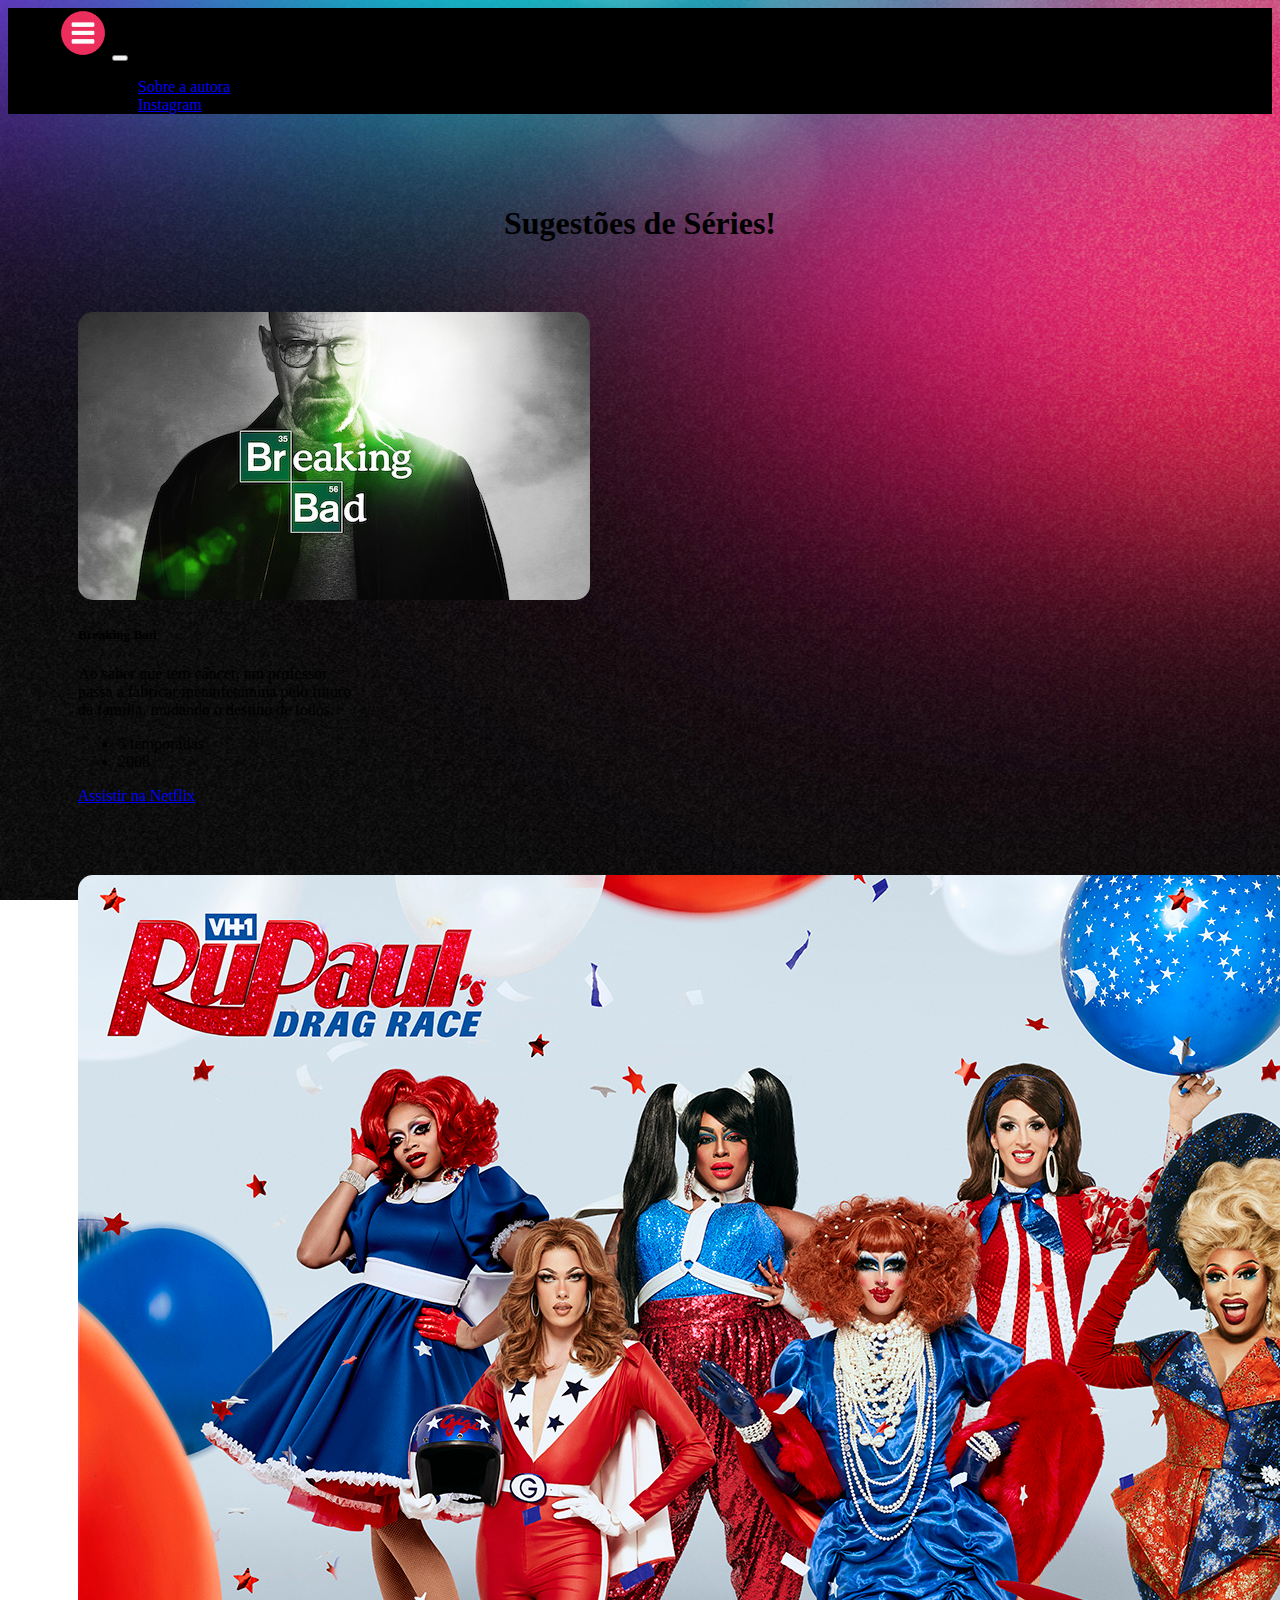
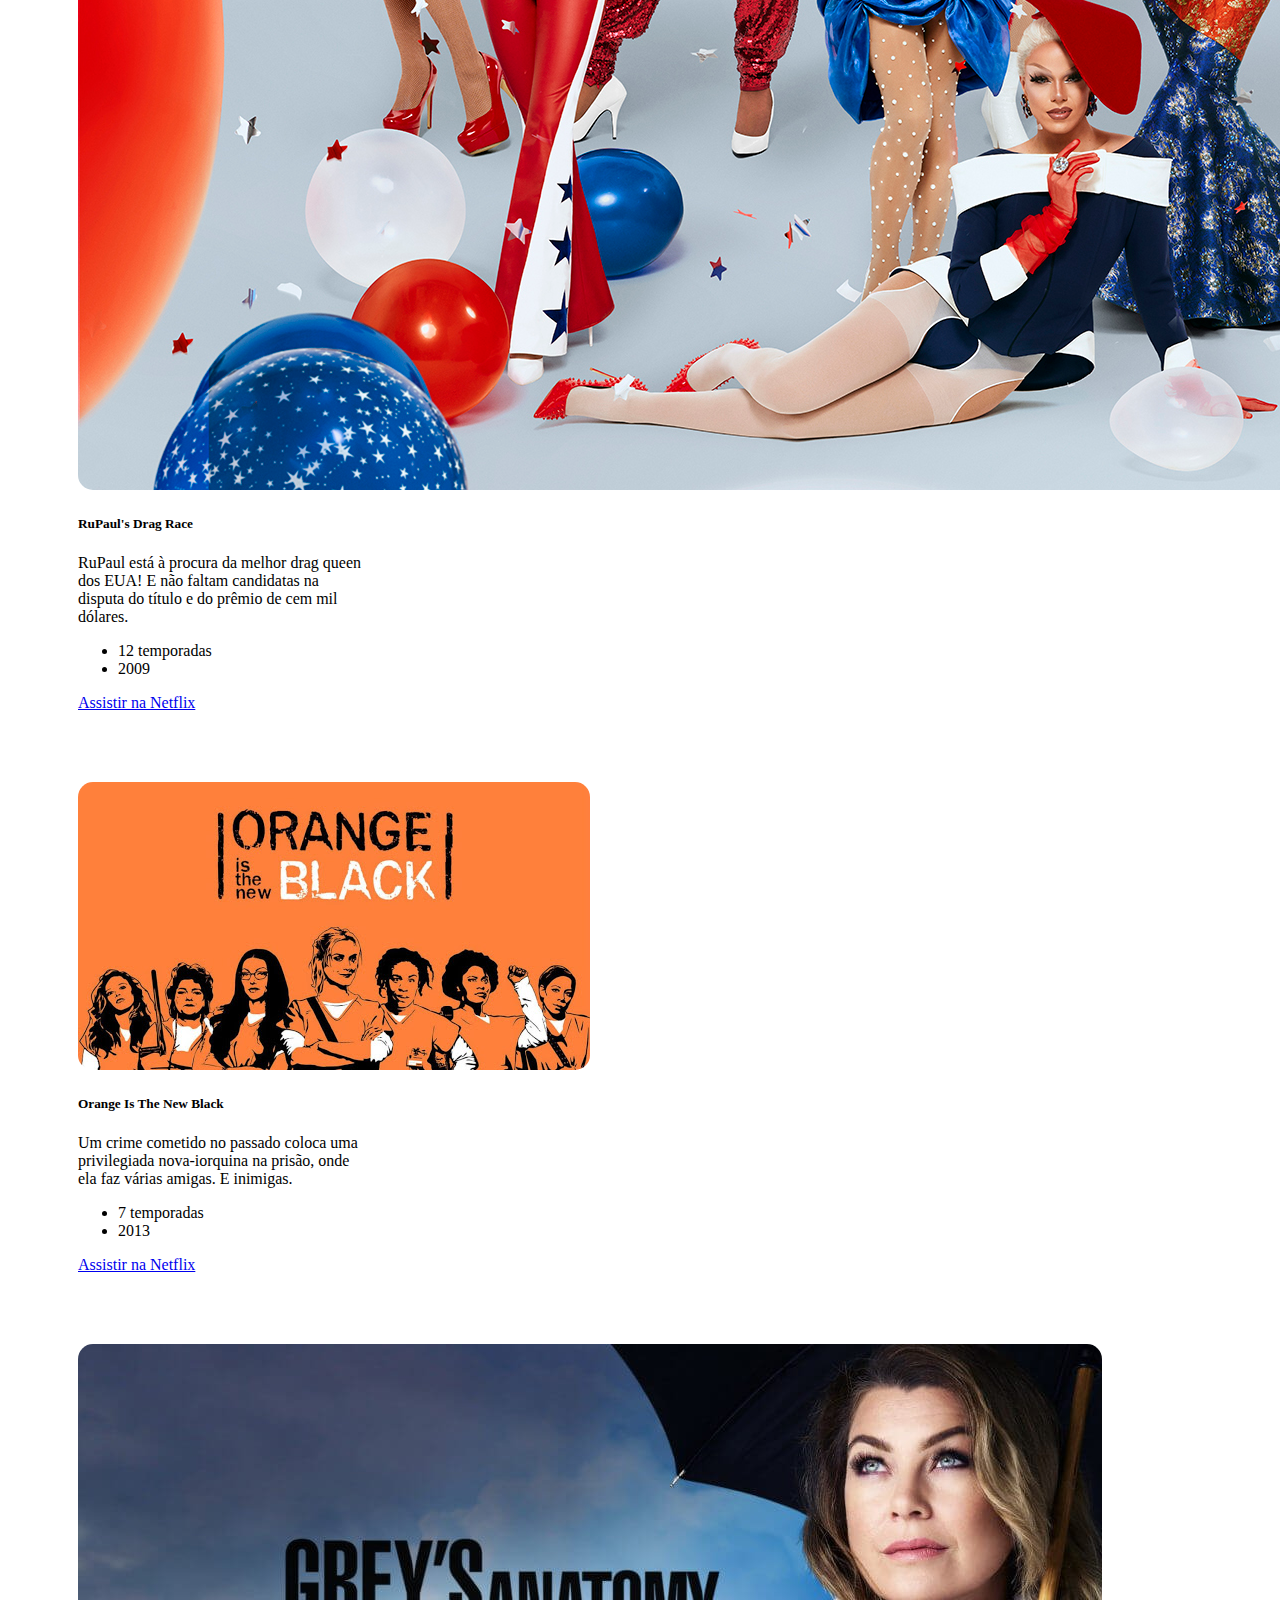
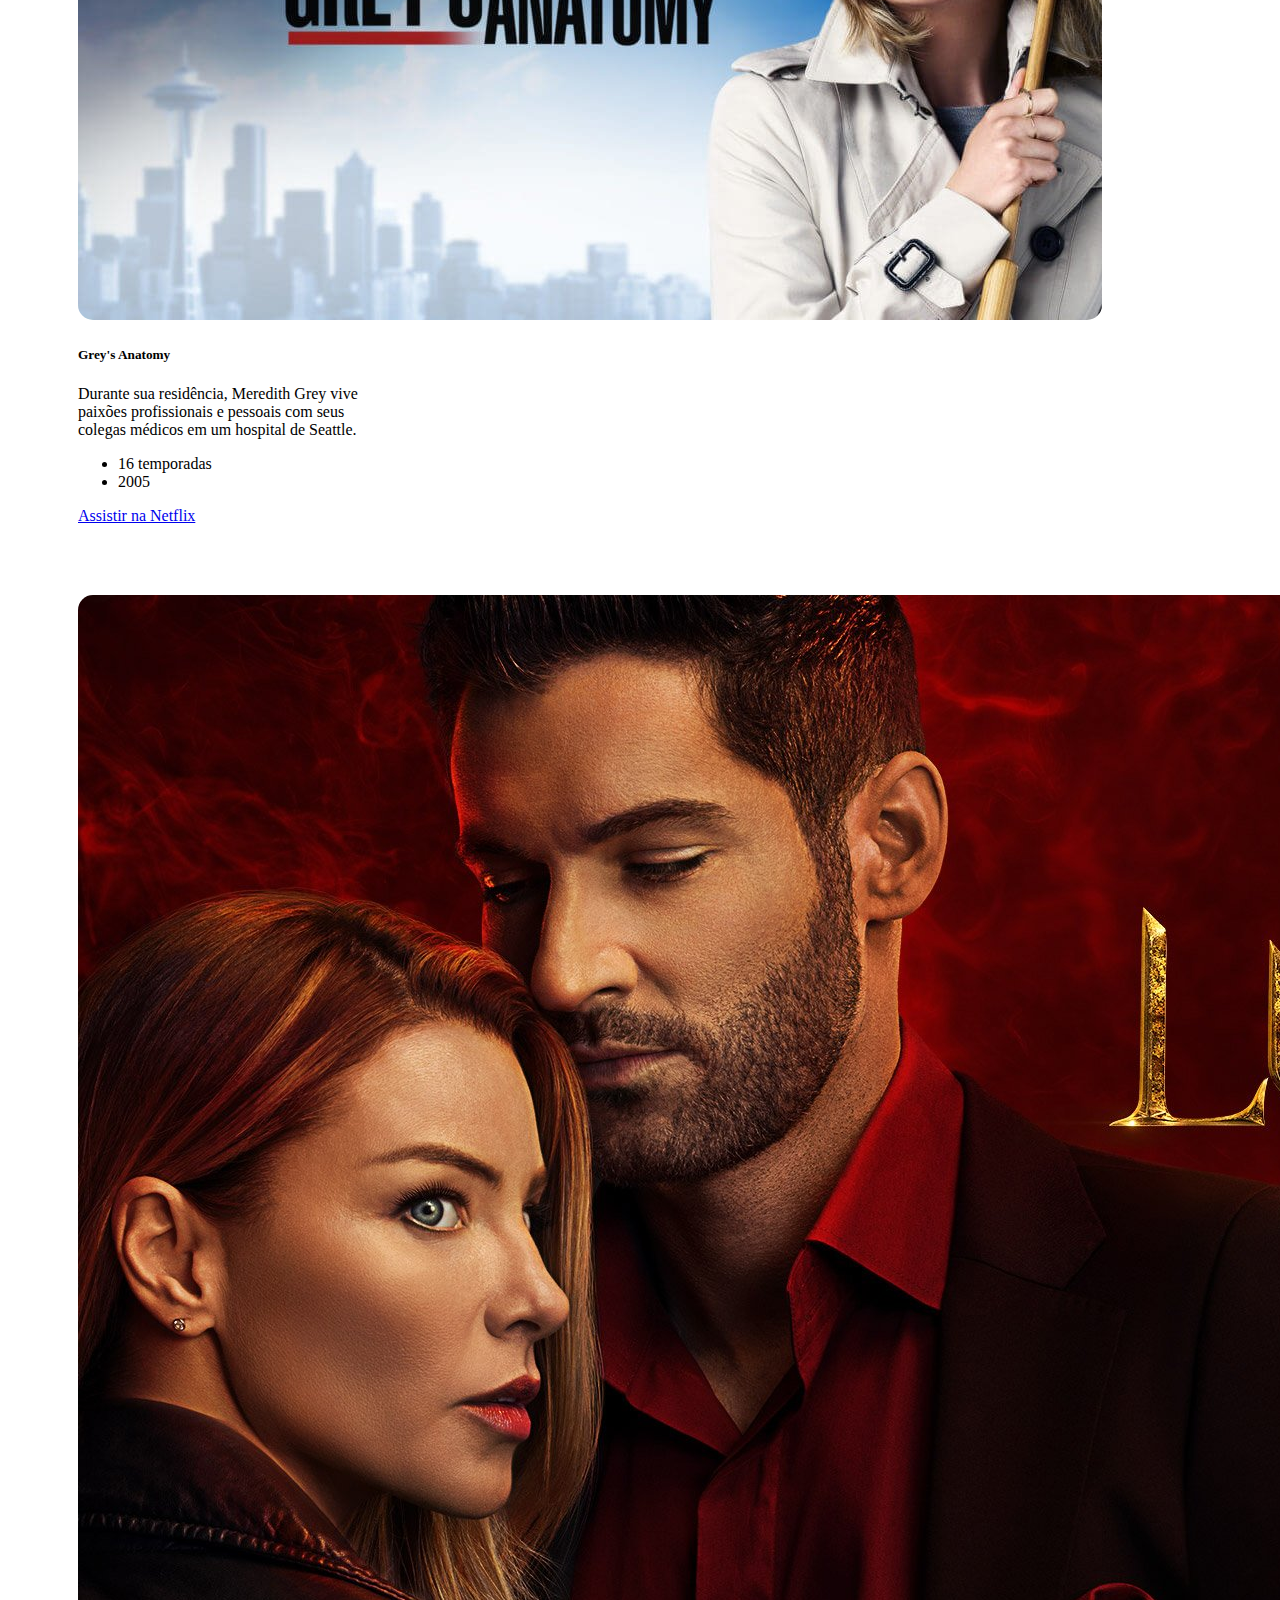
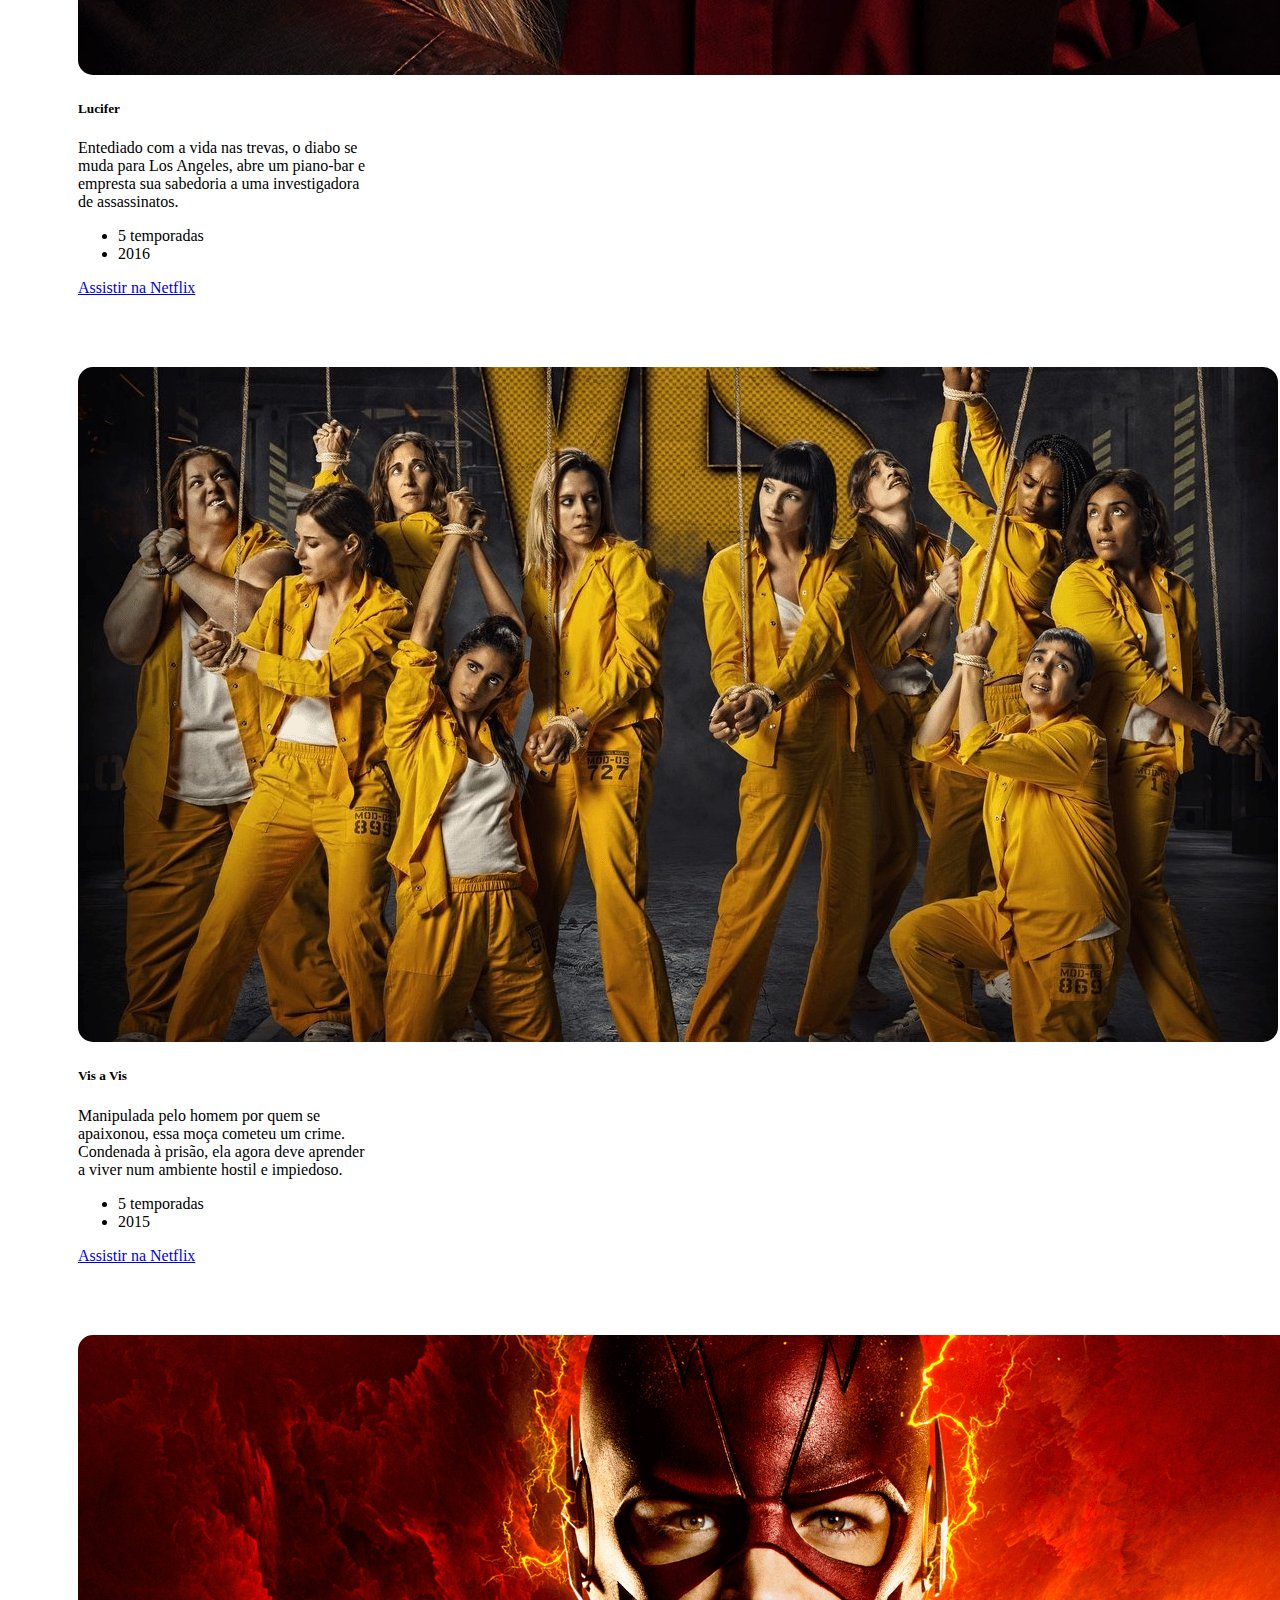
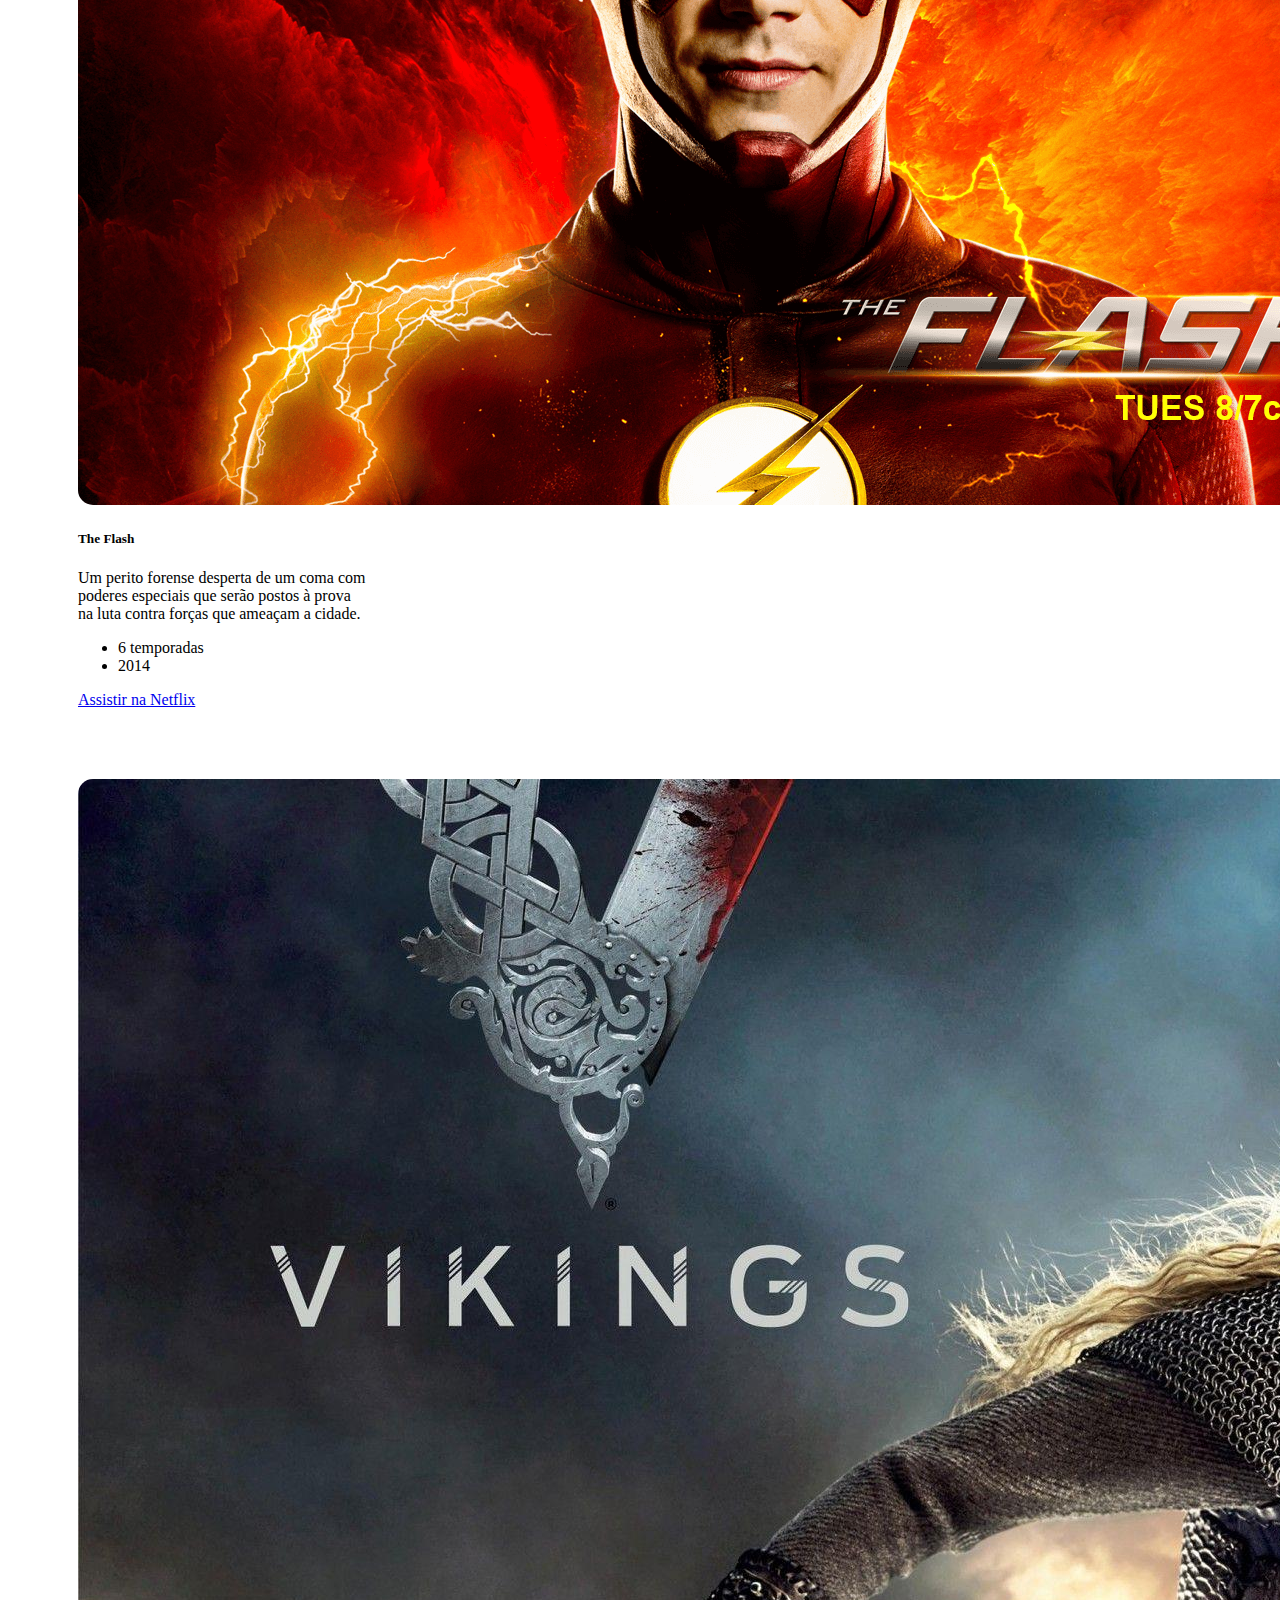
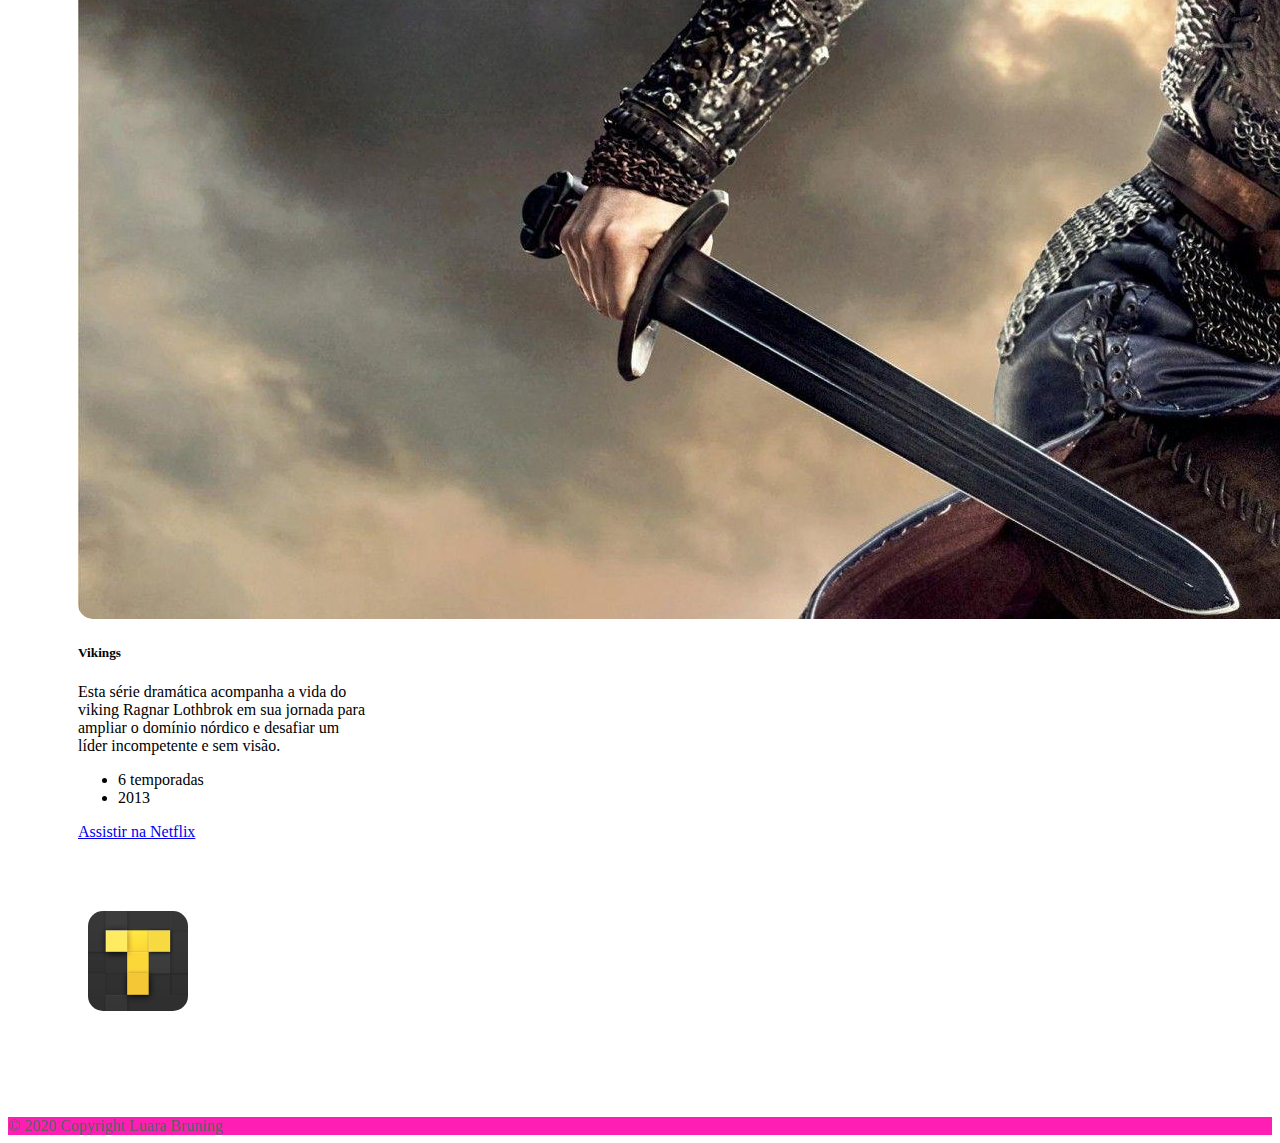
<file: index.html>
<!--Pesquise e teste uma ferramenta que auxilie na construção de códigos HTML e CSS. Pode ser um editor, framework front-end, etc. 
    Descreva as funcionalidades existentes, mostre algumas telas de uso da ferramenta escolhida e dê a sua opinião 
    com relação a utilização da mesma. Em outra aula vocês mostrarão o resultado (poste aqui o PDF).-->

<!DOCTYPE html>
<html lang="en" dir="ltr">

    <head>
        <meta charset="utf-8">
        <link href="https://cdn.jsdelivr.net/npm/bootstrap@5.0.0-beta1/dist/css/bootstrap.min.css" rel="stylesheet" integrity="sha384-giJF6kkoqNQ00vy+HMDP7azOuL0xtbfIcaT9wjKHr8RbDVddVHyTfAAsrekwKmP1" crossorigin="anonymous">
        <link rel="stylesheet" type="text/css" href="styleSheet.css">
        <title>Sugestões de Séries</title>
    </head>
    
    <body>

        <!--Navbar (Bootstrap)-->
        <nav class="mb-1 navbar navbar-expand-lg navbar-dark default-color">
            <a class="navbar-brand" class="menu-icon" href="#"><img class="menu-icon" src="menuicon.png" alt="..."></a>
            <button class="navbar-toggler" type="button" data-toggle="collapse" data-target="#navbarSupportedContent-333" 
            aria-controls="navbarSupportedContent-333" aria-expanded="false" aria-label="Toggle navigation"><span class="navbar-toggler-icon"></span></button>
            <div class="collapse navbar-collapse" id="navbarSupportedContent-333">
                <ul class="navbar-nav mr-auto">
                    <li class="nav-item">
                        <a class="nav-link" href="https://luarabruning.wixsite.com/portfolio">Sobre a autora</a>
                    </li>
                    <li class="nav-item">
                        <a class="nav-link" href="https://www.instagram.com/luarabruning/">Instagram</a>
                    </li>
                </ul>
            </div>
        </nav>
        <!--Navbar (Bootstrap)-->
    
        <h1 class="title">Sugestões de Séries!</h1>

        <!--Folheto de cada série (Bootstrap)-->
        <div class="container-fluid d-flex flex-wrap"> 
            <div class="card" style="width: 18rem;">
                <img src="breakingbad.jpg" class="card-img-top" alt="...">
                <div class="card-body">
                <h5 class="card-title">Breaking Bad</h5>
                <p class="card-text">Ao saber que tem câncer, um professor passa a fabricar metanfetamina pelo futuro da família, mudando o destino de todos.</p>
                </div>
                <ul class="list-group list-group-flush">
                    <li class="list-group-item">5 temporadas</li>
                    <li class="list-group-item">2008</li>
                </ul>
                <div class="card-body">
                <a href="https://www.netflix.com/br/title/70143836" class="card-link" target="blank">Assistir na Netflix</a>
                </div>
            </div>
            <div class="card" style="width: 18rem;">
                <img src="rupaul.jpg" class="card-img-top" alt="...">
                <div class="card-body">
                    <h5 class="card-title">RuPaul's Drag Race</h5>
                    <p class="card-text">RuPaul está à procura da melhor drag queen dos EUA! E não faltam candidatas na disputa do título e do prêmio de cem mil dólares.</p>
                </div>
                <ul class="list-group list-group-flush">
                    <li class="list-group-item">12 temporadas</li>
                    <li class="list-group-item">2009</li>
                </ul>
                <div class="card-body">
                    <a href="https://www.netflix.com/br/title/70187741" class="card-link" target="blank">Assistir na Netflix</a>
                </div>
            </div>
            <div class="card" style="width: 18rem;">
                <img src="oitnb.jpg" class="card-img-top" alt="...">
                <div class="card-body">
                    <h5 class="card-title">Orange Is The New Black</h5>
                    <p class="card-text">Um crime cometido no passado coloca uma privilegiada nova-iorquina na prisão, onde ela faz várias amigas. E inimigas.</p>
                </div>
                <ul class="list-group list-group-flush">
                    <li class="list-group-item">7 temporadas</li>
                    <li class="list-group-item">2013</li>
                </ul>
                <div class="card-body">
                    <a href="https://www.netflix.com/br/title/70242311" class="card-link" target="blank">Assistir na Netflix</a>
                </div>
            </div>
            <div class="card" style="width: 18rem;">
                <img src="greysanatomy.jpg" class="card-img-top" alt="...">
                <div class="card-body">
                    <h5 class="card-title">Grey's Anatomy</h5>
                    <p class="card-text">Durante sua residência, Meredith Grey vive paixões profissionais e pessoais com seus colegas médicos em um hospital de Seattle.</p>
                </div>
                <ul class="list-group list-group-flush">
                    <li class="list-group-item">16 temporadas</li>
                    <li class="list-group-item">2005</li>
                </ul>
                <div class="card-body">
                    <a href="https://www.netflix.com/br/title/70140391" class="card-link" target="blank">Assistir na Netflix</a>
                </div>
            </div>
            <div class="card" style="width: 18rem;">
                <img src="lucifer.jpg" class="card-img-top" alt="...">
                <div class="card-body">
                    <h5 class="card-title">Lucifer</h5>
                    <p class="card-text">Entediado com a vida nas trevas, o diabo se muda para Los Angeles, abre um piano-bar e empresta sua sabedoria a uma investigadora de assassinatos.</p>
                </div>
                <ul class="list-group list-group-flush">
                    <li class="list-group-item">5 temporadas</li>
                    <li class="list-group-item">2016</li>
                </ul>
                <div class="card-body">
                    <a href="https://www.netflix.com/br/title/80057918" class="card-link" target="blank">Assistir na Netflix</a>
                </div>
            </div>
            <div class="card" style="width: 18rem;">
                <img src="visavis.jpg" class="card-img-top" alt="...">
                <div class="card-body">
                    <h5 class="card-title">Vis a Vis</h5>
                    <p class="card-text">Manipulada pelo homem por quem se apaixonou, essa moça cometeu um crime. Condenada à prisão, ela agora deve aprender a viver num ambiente hostil e impiedoso.</p>
                </div>
                <ul class="list-group list-group-flush">
                    <li class="list-group-item">5 temporadas</li>
                    <li class="list-group-item">2015</li>
                </ul>
                <div class="card-body">
                    <a href="https://www.netflix.com/br/title/80059465" class="card-link" target="blank">Assistir na Netflix</a>
                </div>
            </div>
            <div class="card" style="width: 18rem;">
                <img src="theflash.png" class="card-img-top" alt="...">
                <div class="card-body">
                <h5 class="card-title">The Flash</h5>
                <p class="card-text">Um perito forense desperta de um coma com poderes especiais que serão postos à prova na luta contra forças que ameaçam a cidade.</p>
                </div>
                <ul class="list-group list-group-flush">
                <li class="list-group-item">6 temporadas</li>
                <li class="list-group-item">2014</li>
                </ul>
                <div class="card-body">
                <a href="https://www.netflix.com/br/title/80027042" class="card-link" target="blank">Assistir na Netflix</a>
                </div>
            </div>
            <div class="card" style="width: 18rem;">
                <img src="vikings.jpg" class="card-img-top" alt="...">
                <div class="card-body">
                <h5 class="card-title">Vikings</h5>
                <p class="card-text">Esta série dramática acompanha a vida do viking Ragnar Lothbrok em sua jornada para ampliar o domínio nórdico e desafiar um líder incompetente e sem visão.</p>
                </div>
                <ul class="list-group list-group-flush">
                <li class="list-group-item">6 temporadas</li>
                <li class="list-group-item">2013</li>
                </ul>
                <div class="card-body">
                <a href="https://www.netflix.com/br/title/70301870" class="card-link" target="blank">Assistir na Netflix</a>
                </div>
            </div>
        </div>
        <!--Folheto de cada série (Bootstrap)-->
        

        <a href="https://www.tvtime.com/" target="blank"><img src="tvshowtime.png" class="tvimage"></a>
        
        <div class="tv">
            <h5>Sugestão de aplicativo popular:</h5>
            <h3>Tv Show Time</h3>
            <p>Uma plataforma gratuita para você controlar sua séries e seus filmes.</p>
        </div>
        <p class="info">Clique no ícone para saber mais.</p>
       
        <!--Footer (Bootstrap)-->
        <footer class="page-footer font-small blue">
            <div class="footer-copyright text-center py-3">
                © 2020 Copyright Luara Bruning
            </div>
        </footer>
        <!--Footer (Bootstrap)-->
        
    </body>
</html>
</file>
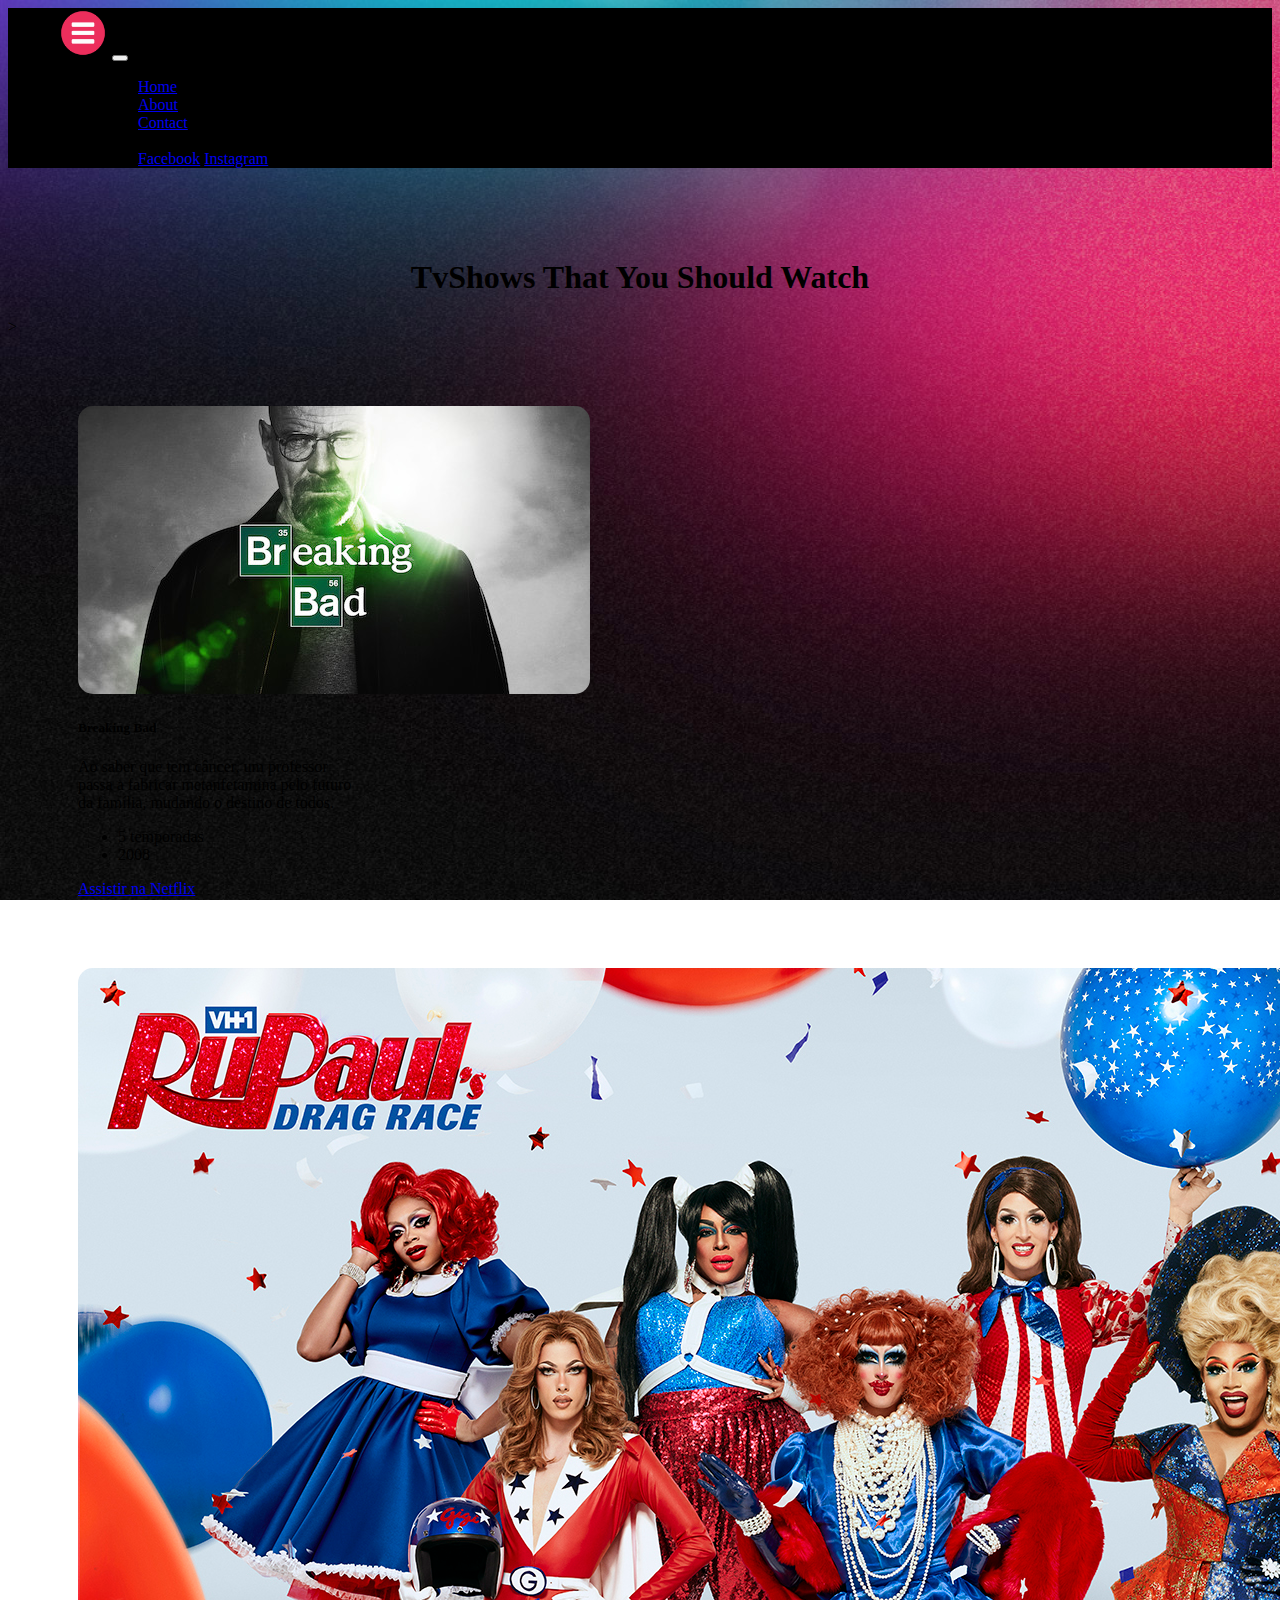
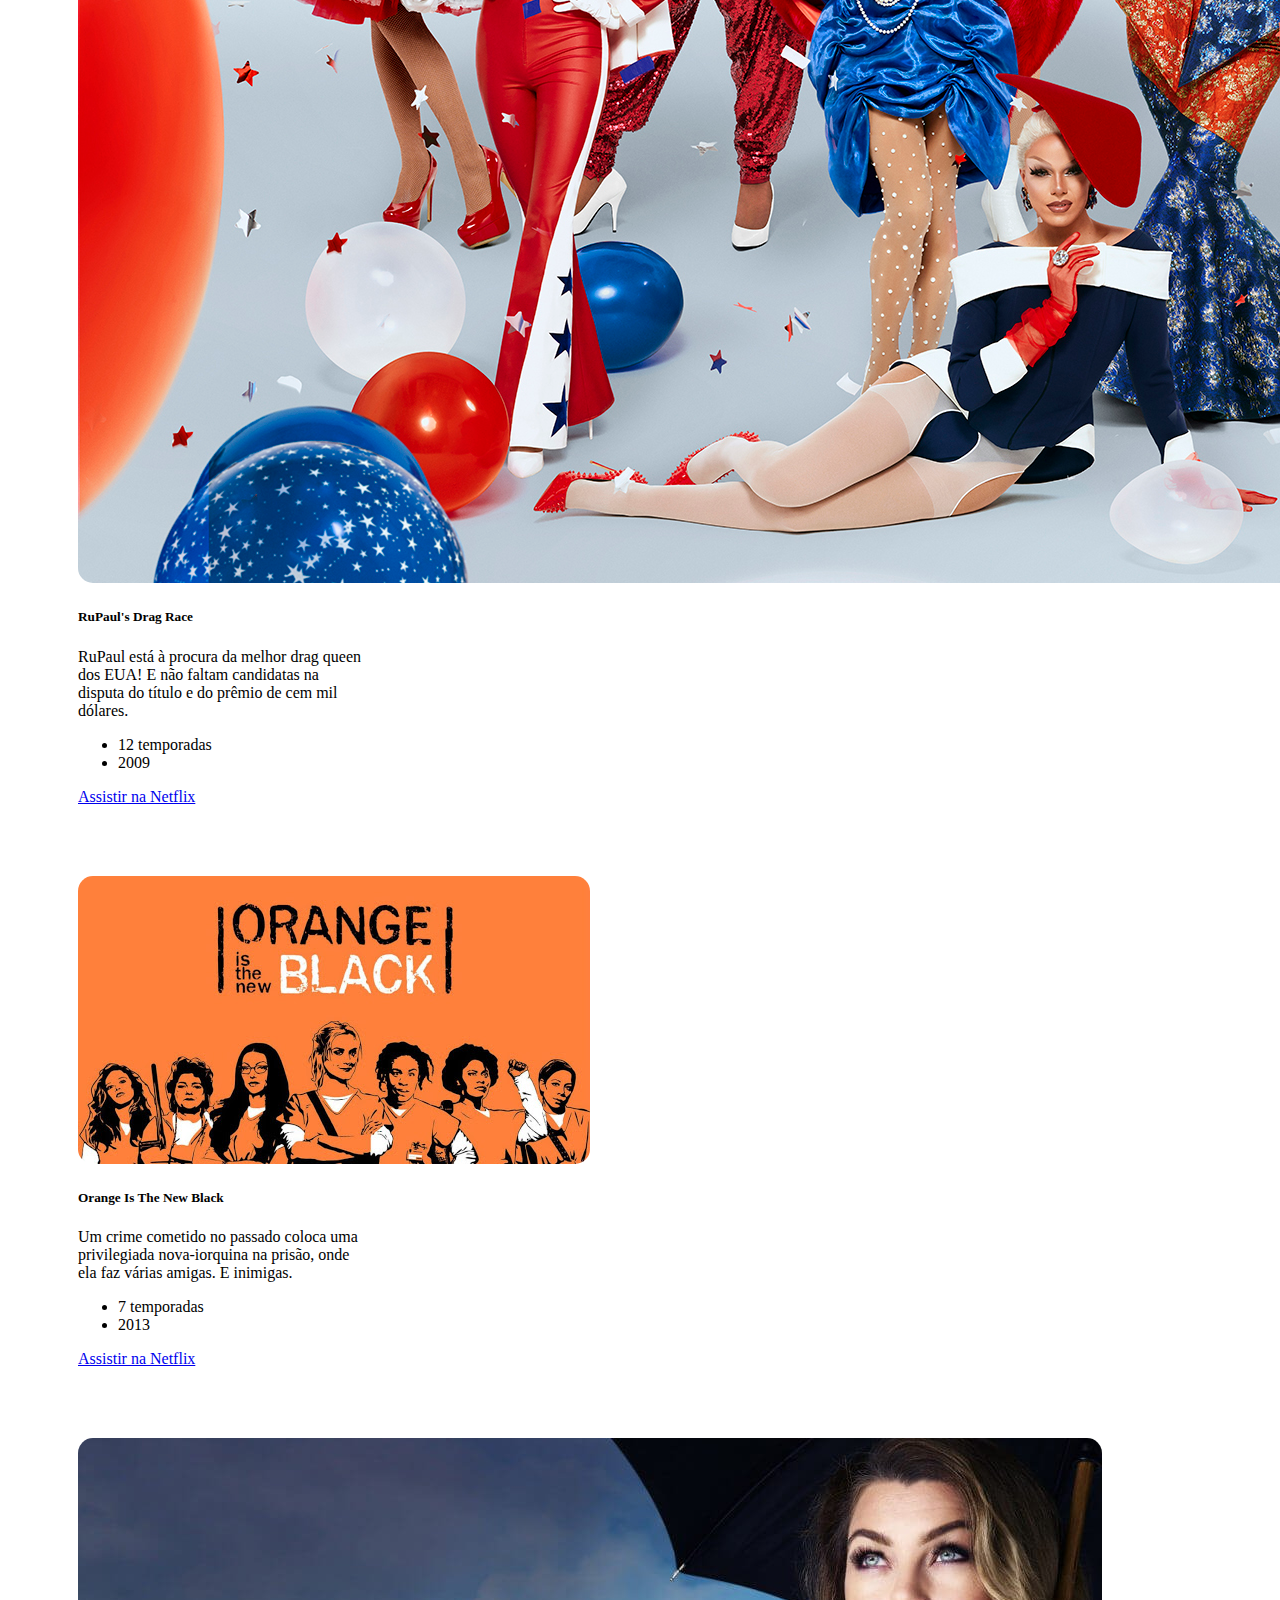
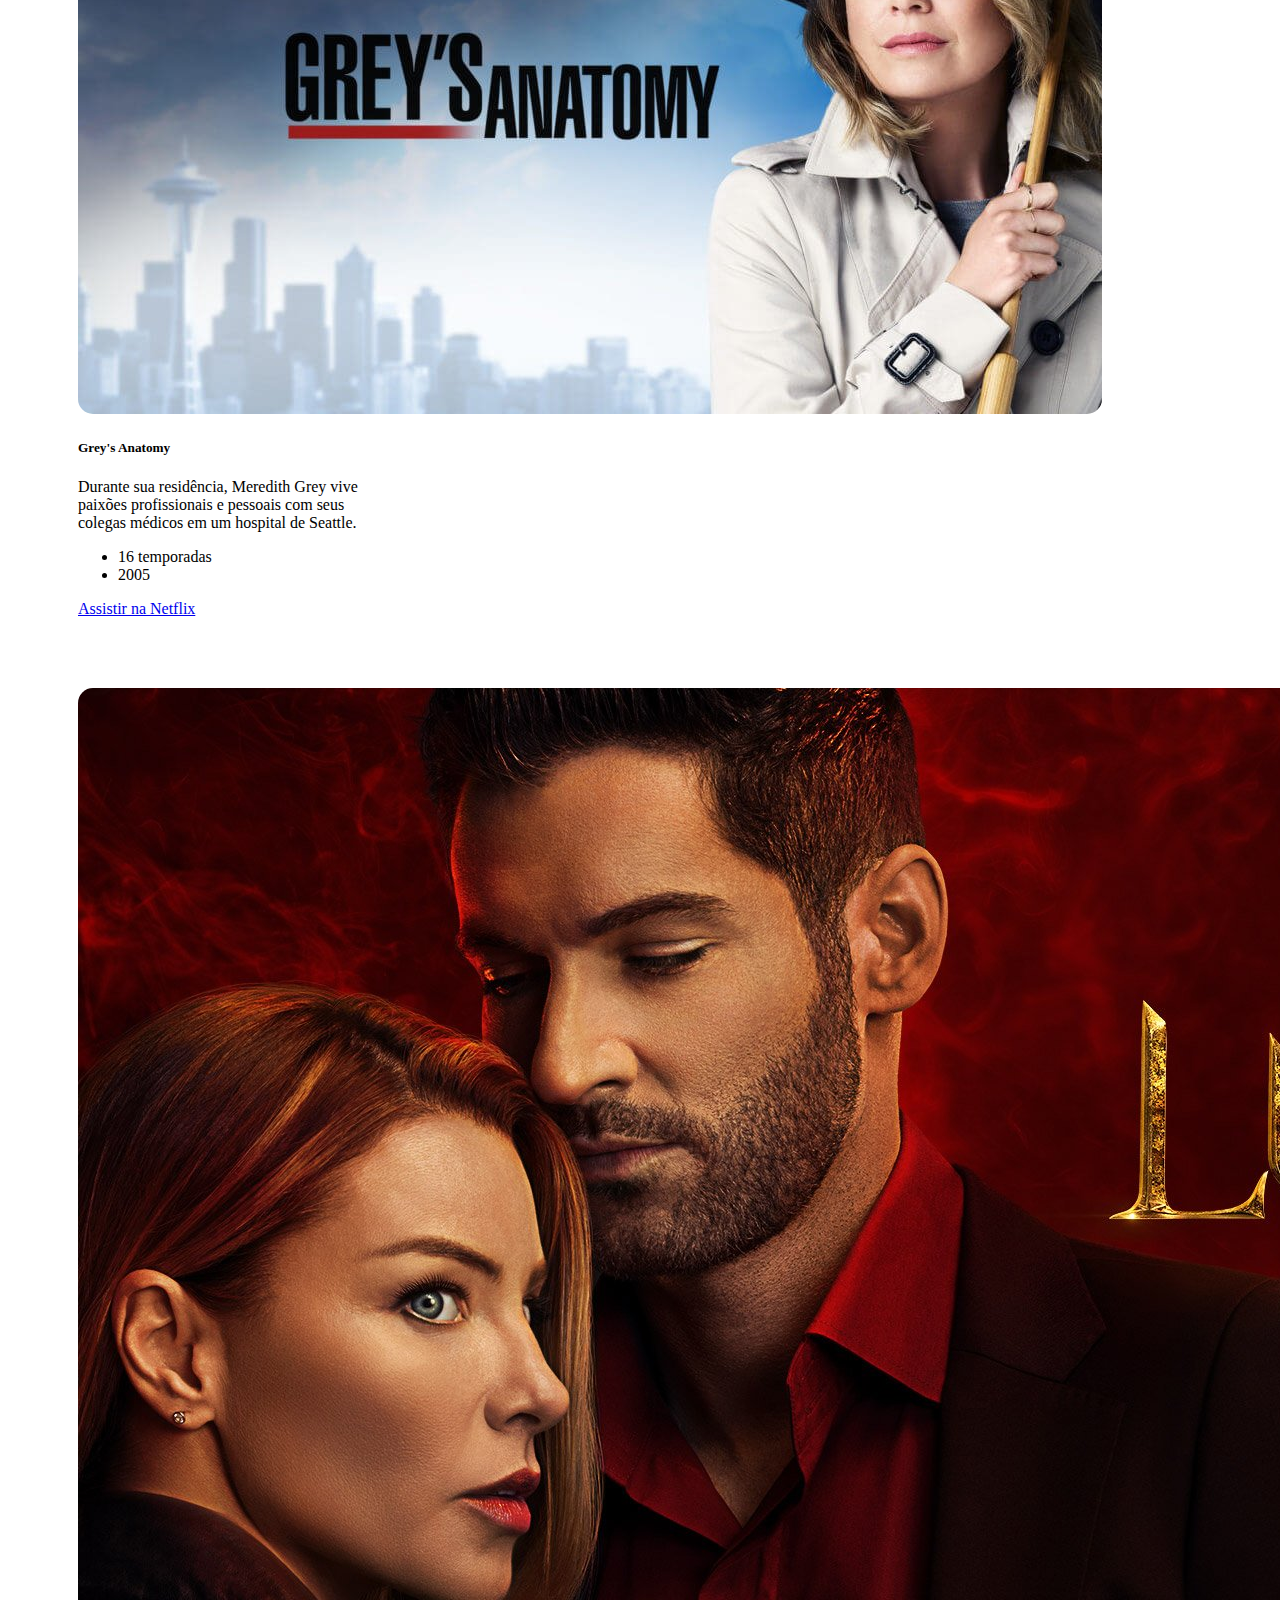
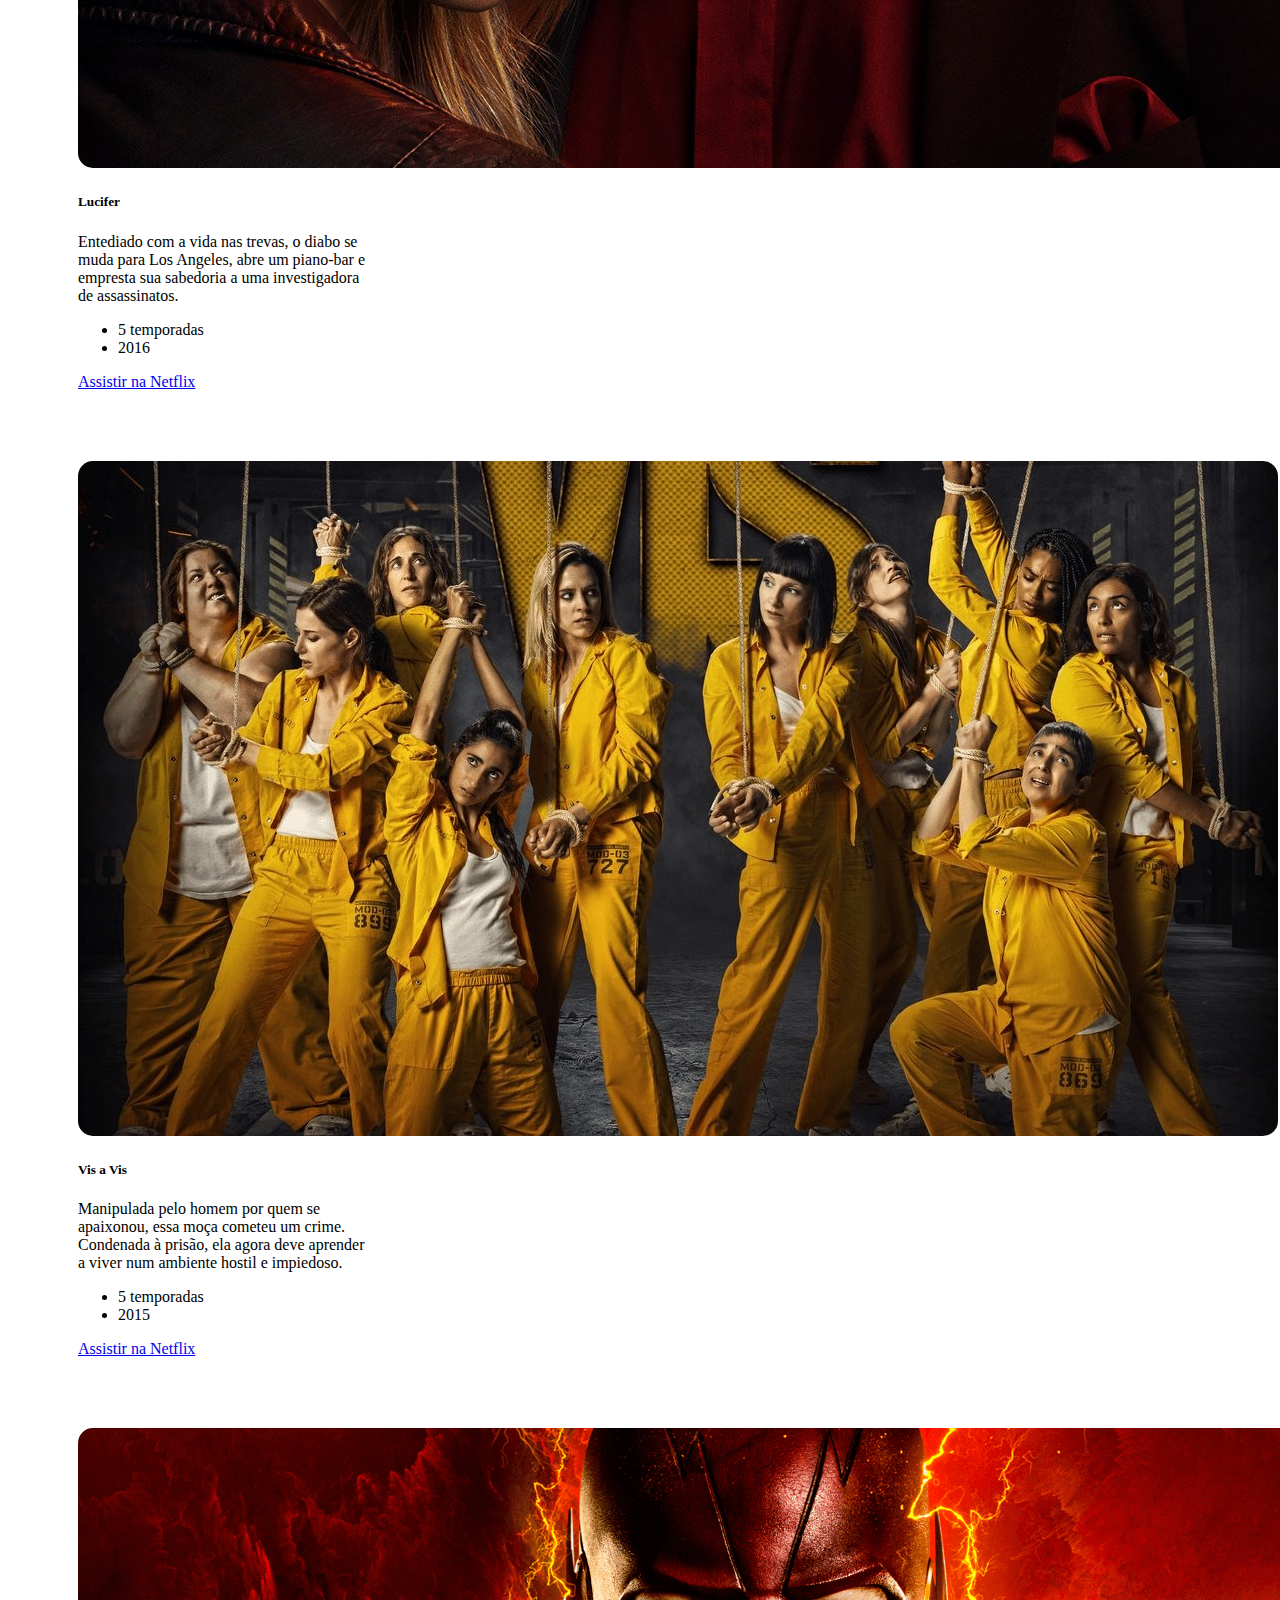
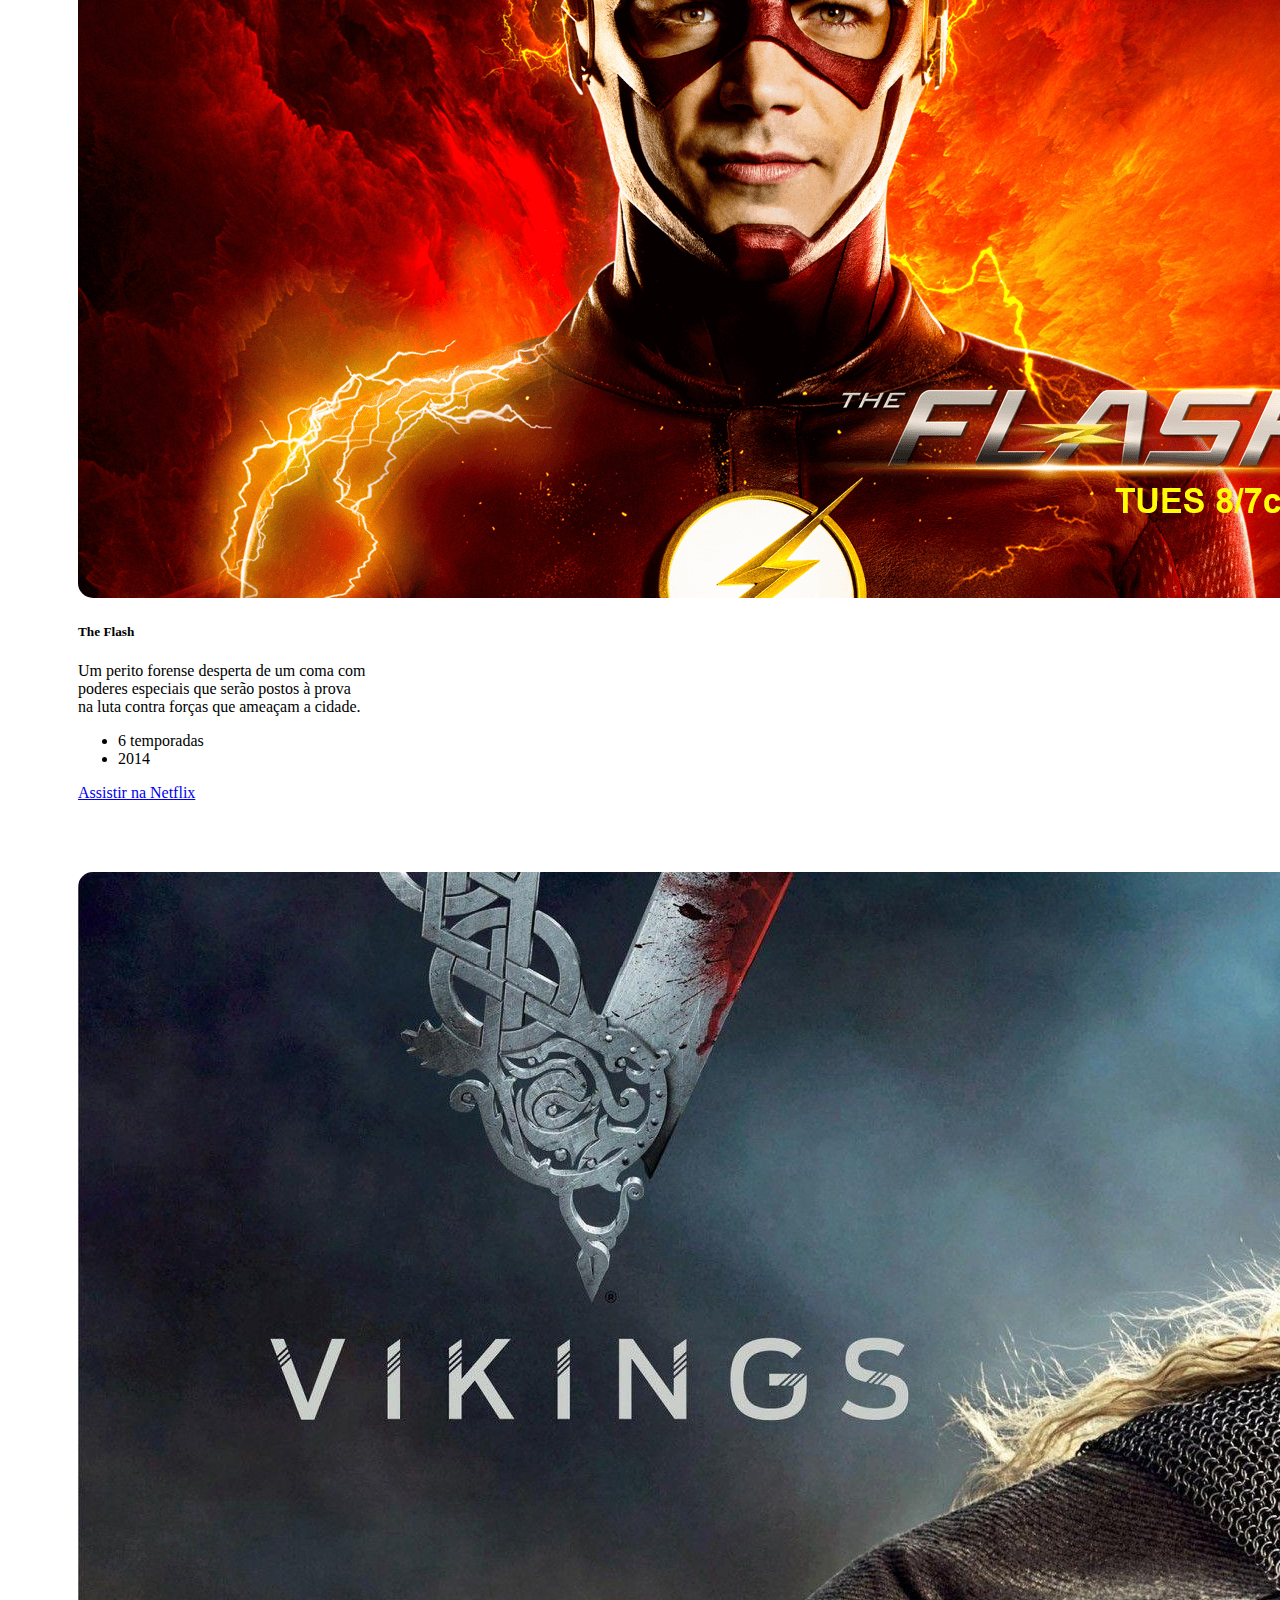
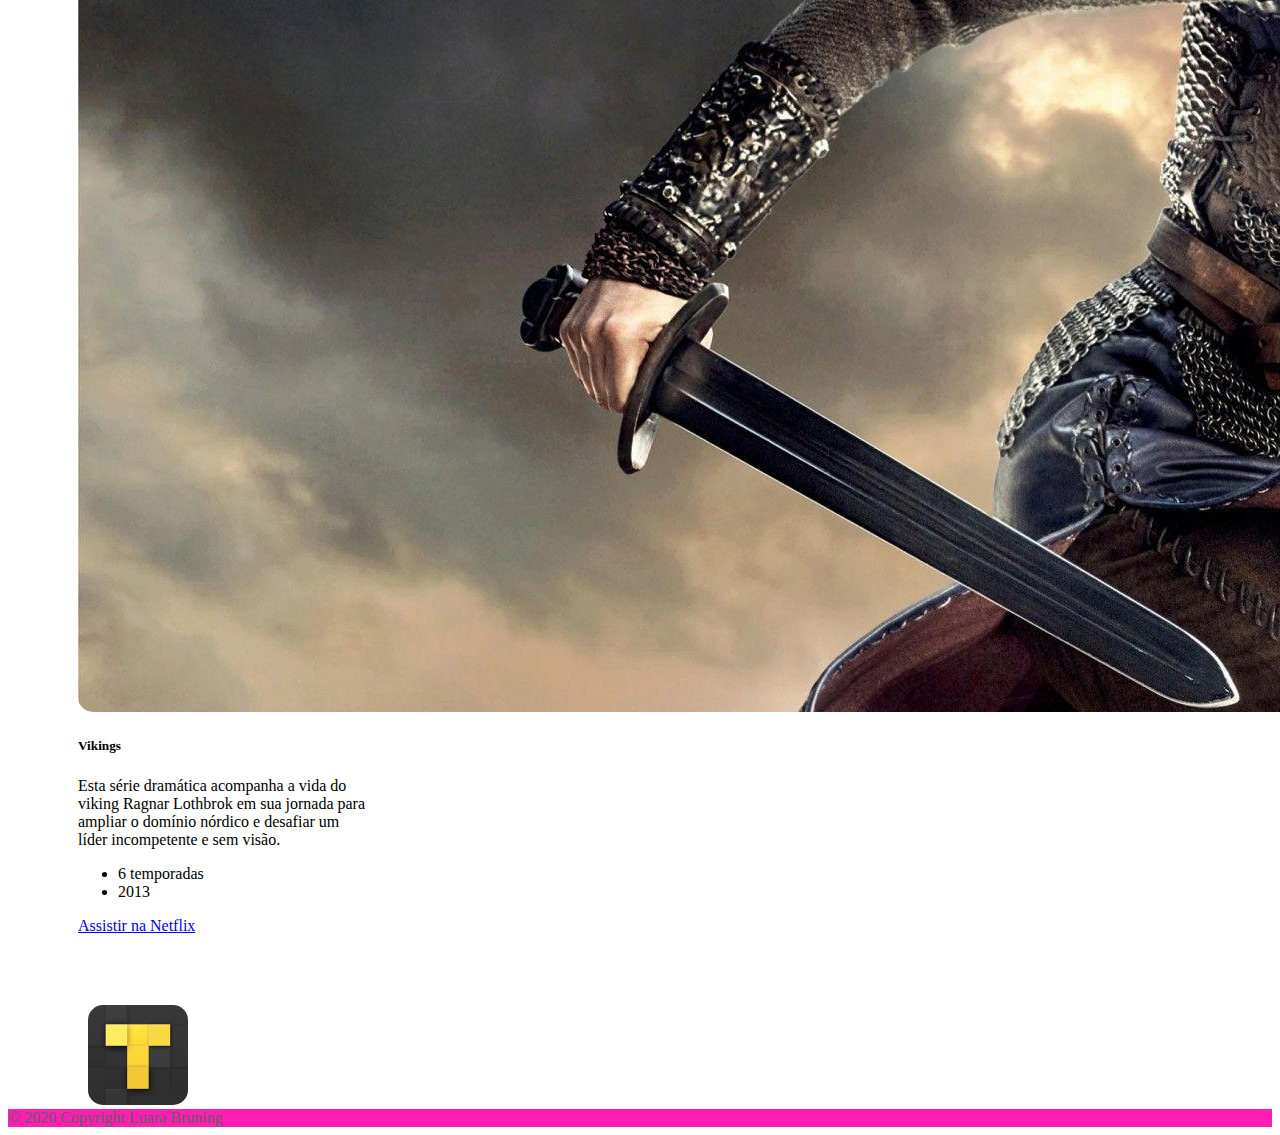
<file: tarefa2.html>
<!--Pesquise e teste uma ferramenta que auxilie na construção de códigos HTML e CSS. Pode ser um editor, framework front-end, etc. 
    Descreva as funcionalidades existentes, mostre algumas telas de uso da ferramenta escolhida e dê a sua opinião 
    com relação a utilização da mesma. Em outra aula vocês mostrarão o resultado (poste aqui o PDF).-->

<!DOCTYPE html>
<html lang="en" dir="ltr">

    <head>
        <meta charset="utf-8">
        <link href="https://cdn.jsdelivr.net/npm/bootstrap@5.0.0-beta1/dist/css/bootstrap.min.css" rel="stylesheet" integrity="sha384-giJF6kkoqNQ00vy+HMDP7azOuL0xtbfIcaT9wjKHr8RbDVddVHyTfAAsrekwKmP1" crossorigin="anonymous">
        <link rel="stylesheet" type="text/css" href="tarefa2Style.css">
        <title>Tarefa 2</title>
    </head>
    
    <body>
        <!--Navbar -->
        <nav class="mb-1 navbar navbar-expand-lg navbar-dark default-color">
            <a class="navbar-brand" class="menu-icon" href="#"><img class="menu-icon" src="menuicon.png" alt="..."></a>
            <button class="navbar-toggler" type="button" data-toggle="collapse" data-target="#navbarSupportedContent-333" aria-controls="navbarSupportedContent-333" aria-expanded="false" aria-label="Toggle navigation"><span class="navbar-toggler-icon"></span></button>
            <div class="collapse navbar-collapse" id="navbarSupportedContent-333">
                <ul class="navbar-nav mr-auto">
                    <li class="nav-item active">
                        <a class="nav-link" href="#">Home</a>
                    </li>
                    <li class="nav-item">
                        <a class="nav-link" href="#">About</a>
                    </li>
                    <li class="nav-item">
                        <a class="nav-link" href="#">Contact</a>
                    </li>
                    <li class="nav-item dropdown">
                        <a class="nav-link dropdown-toggle" id="navbarDropdownMenuLink-333" data-toggle="dropdown" aria-haspopup="true" aria-expanded="false">Social Media</a>
                    <div class="dropdown-menu dropdown-default" aria-labelledby="navbarDropdownMenuLink-333">
                        <a class="dropdown-item" href="https://www.facebook.com/luara.bruning">Facebook</a>
                        <a class="dropdown-item" href="https://www.instagram.com/luarabruning/">Instagram</a>
                    </div>
                    </li>
                </ul>
            </div>
        </nav>
        <!--/.Navbar -->
    

        <h1 class="title">TvShows That You Should Watch</h1>
        <!--Folheto de cada série-->>
        <div class="container-fluid d-flex flex-wrap"> 
            <div class="card" style="width: 18rem;">
                <img src="breakingbad.jpg" class="card-img-top" alt="...">
                <div class="card-body">
                <h5 class="card-title">Breaking Bad</h5>
                <p class="card-text">Ao saber que tem câncer, um professor passa a fabricar metanfetamina pelo futuro da família, mudando o destino de todos.</p>
                </div>
                <ul class="list-group list-group-flush">
                    <li class="list-group-item">5 temporadas</li>
                    <li class="list-group-item">2008</li>
                </ul>
                <div class="card-body">
                <a href="https://www.netflix.com/br/title/70143836" class="card-link" target="blank">Assistir na Netflix</a>
                </div>
            </div>
            <div class="card" style="width: 18rem;">
                <img src="rupaul.jpg" class="card-img-top" alt="...">
                <div class="card-body">
                    <h5 class="card-title">RuPaul's Drag Race</h5>
                    <p class="card-text">RuPaul está à procura da melhor drag queen dos EUA! E não faltam candidatas na disputa do título e do prêmio de cem mil dólares.</p>
                </div>
                <ul class="list-group list-group-flush">
                    <li class="list-group-item">12 temporadas</li>
                    <li class="list-group-item">2009</li>
                </ul>
                <div class="card-body">
                    <a href="https://www.netflix.com/br/title/70187741" class="card-link" target="blank">Assistir na Netflix</a>
                </div>
            </div>
            <div class="card" style="width: 18rem;">
                <img src="oitnb.jpg" class="card-img-top" alt="...">
                <div class="card-body">
                    <h5 class="card-title">Orange Is The New Black</h5>
                    <p class="card-text">Um crime cometido no passado coloca uma privilegiada nova-iorquina na prisão, onde ela faz várias amigas. E inimigas.</p>
                </div>
                <ul class="list-group list-group-flush">
                    <li class="list-group-item">7 temporadas</li>
                    <li class="list-group-item">2013</li>
                </ul>
                <div class="card-body">
                    <a href="https://www.netflix.com/br/title/70242311" class="card-link" target="blank">Assistir na Netflix</a>
                </div>
            </div>
            <div class="card" style="width: 18rem;">
                <img src="greysanatomy.jpg" class="card-img-top" alt="...">
                <div class="card-body">
                    <h5 class="card-title">Grey's Anatomy</h5>
                    <p class="card-text">Durante sua residência, Meredith Grey vive paixões profissionais e pessoais com seus colegas médicos em um hospital de Seattle.</p>
                </div>
                <ul class="list-group list-group-flush">
                    <li class="list-group-item">16 temporadas</li>
                    <li class="list-group-item">2005</li>
                </ul>
                <div class="card-body">
                    <a href="https://www.netflix.com/br/title/70140391" class="card-link" target="blank">Assistir na Netflix</a>
                </div>
            </div>
            <div class="card" style="width: 18rem;">
                <img src="lucifer.jpg" class="card-img-top" alt="...">
                <div class="card-body">
                    <h5 class="card-title">Lucifer</h5>
                    <p class="card-text">Entediado com a vida nas trevas, o diabo se muda para Los Angeles, abre um piano-bar e empresta sua sabedoria a uma investigadora de assassinatos.</p>
                </div>
                <ul class="list-group list-group-flush">
                    <li class="list-group-item">5 temporadas</li>
                    <li class="list-group-item">2016</li>
                </ul>
                <div class="card-body">
                    <a href="https://www.netflix.com/br/title/80057918" class="card-link" target="blank">Assistir na Netflix</a>
                </div>
            </div>
            <div class="card" style="width: 18rem;">
                <img src="visavis.jpg" class="card-img-top" alt="...">
                <div class="card-body">
                    <h5 class="card-title">Vis a Vis</h5>
                    <p class="card-text">Manipulada pelo homem por quem se apaixonou, essa moça cometeu um crime. Condenada à prisão, ela agora deve aprender a viver num ambiente hostil e impiedoso.</p>
                </div>
                <ul class="list-group list-group-flush">
                    <li class="list-group-item">5 temporadas</li>
                    <li class="list-group-item">2015</li>
                </ul>
                <div class="card-body">
                    <a href="https://www.netflix.com/br/title/80059465" class="card-link" target="blank">Assistir na Netflix</a>
                </div>
            </div>
            <div class="card" style="width: 18rem;">
                <img src="theflash.png" class="card-img-top" alt="...">
                <div class="card-body">
                <h5 class="card-title">The Flash</h5>
                <p class="card-text">Um perito forense desperta de um coma com poderes especiais que serão postos à prova na luta contra forças que ameaçam a cidade.</p>
                </div>
                <ul class="list-group list-group-flush">
                <li class="list-group-item">6 temporadas</li>
                <li class="list-group-item">2014</li>
                </ul>
                <div class="card-body">
                <a href="https://www.netflix.com/br/title/80027042" class="card-link" target="blank">Assistir na Netflix</a>
                </div>
            </div>
            <div class="card" style="width: 18rem;">
                <img src="vikings.jpg" class="card-img-top" alt="...">
                <div class="card-body">
                <h5 class="card-title">Vikings</h5>
                <p class="card-text">Esta série dramática acompanha a vida do viking Ragnar Lothbrok em sua jornada para ampliar o domínio nórdico e desafiar um líder incompetente e sem visão.</p>
                </div>
                <ul class="list-group list-group-flush">
                <li class="list-group-item">6 temporadas</li>
                <li class="list-group-item">2013</li>
                </ul>
                <div class="card-body">
                <a href="https://www.netflix.com/br/title/70301870" class="card-link" target="blank">Assistir na Netflix</a>
                </div>
            </div>
        </div>

        <a href="https://www.tvtime.com/" target="blank"><img src="tvshowtime.png" class="tvimage"></a>

        <footer class="page-footer font-small blue">
            <div class="footer-copyright text-center py-3">
                © 2020 Copyright Luara Bruning
            </div>
        </footer>

        
    </body>
</html>
</file>
<file: styleSheet.css>
body{
    background-image: url(background.jpg);
    background-attachment: fixed;
    background-size: cover;
}

.mb-1{
    background: black;
    padding-left: 50px
}

.nav-item{
    padding-left: 40px;
}

.menu-icon{
    max-width: 50px;   
}

.title{
    text-align: center;
    padding-top: 70px;
}

.card{
    margin-left: 70px;
    margin-top: 70px;
    border-radius: 15px;
}

.card-img-top{
    border-radius: 15px;
}

.tvimage{
    width: 100px;
    border-radius: 15px;
    margin-left: 80px;
    margin-top: 70px;
    float: left;
}

.tv{
    color: white;
    padding-left: 200px;
    padding-top: 70px;
}

.info{
    font-size: 10px;
    margin-left: 80px;
    padding-bottom: 50px;
    color: white;
}

.page-footer{
    color: rgb(95, 95, 95);
    background: rgb(255, 30, 180);
}

.footer-copyright{
    color: rgb(95, 95, 95);
}
</file>
<file: tarefa2Style.css>
body{
    background-image: url(background.jpg);
    background-attachment: fixed;
    background-size: cover;
}

.mb-1{
    background: black;
    padding-left: 50px
}

.nav-item{
    padding-left: 40px;
}

.menu-icon{
    max-width: 50px;   
}

.title{
    text-align: center;
    padding-top: 70px;
}

.card{
    margin-left: 70px;
    margin-top: 70px;
    border-radius: 15px;
}

.card-img-top{
    border-radius: 15px;
}

.tvimage{
    width: 100px;
    border-radius: 15px;
    margin-left: 80px;
    margin-top: 70px;
}

.page-footer{
    color: rgb(95, 95, 95);
    background: rgb(255, 30, 180);
}

.footer-copyright{
    color: rgb(95, 95, 95);
}
</file>
